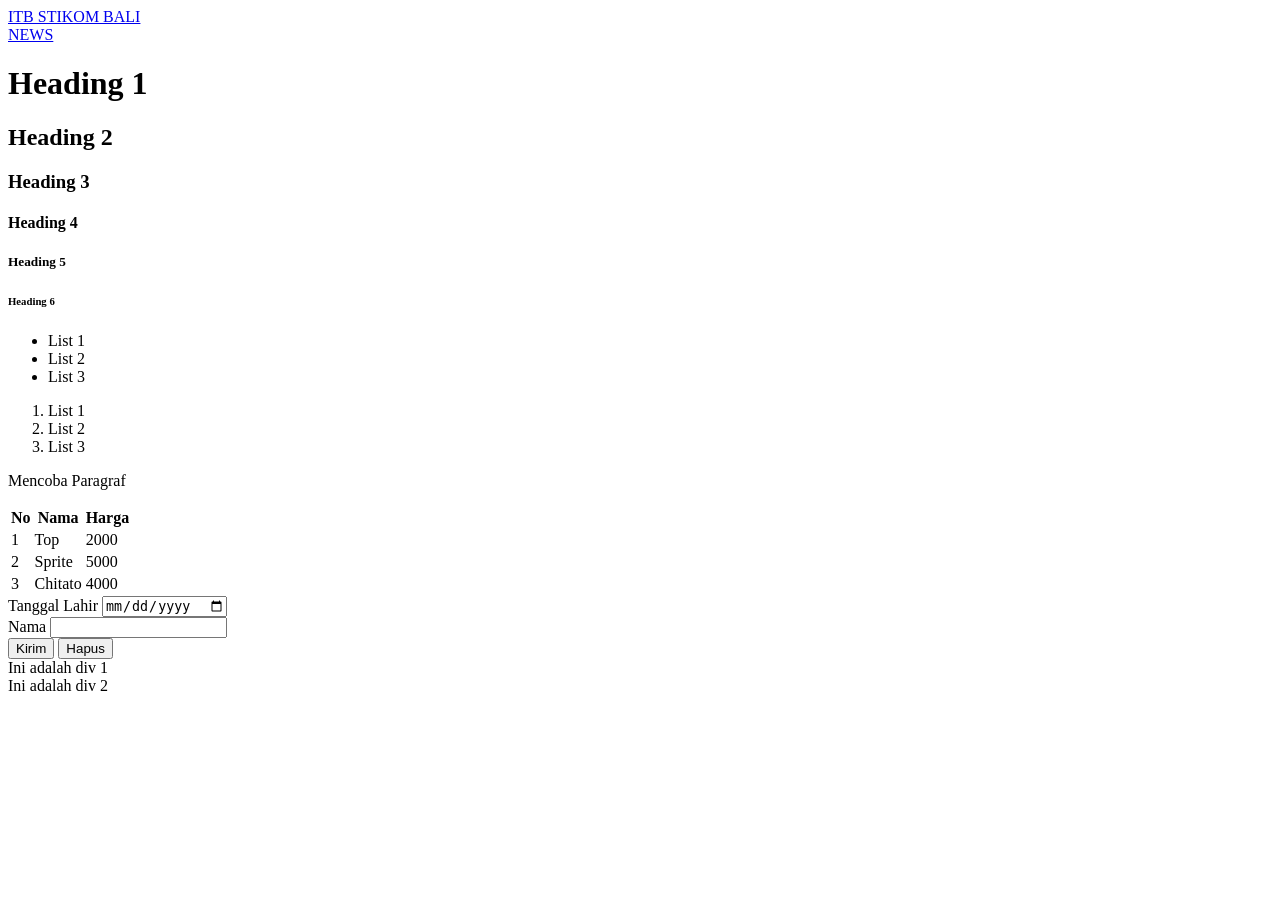
<file: pertemuan2/index.html>
<!DOCTYPE html>
<html>
    <head>
        <title> Pertemuan 2</title>
    </head>
    <body> 
        <a title="Menuju ke Situs ITB STIKOM"
     href="http://stikom-bali.ac.id" 
     target="_blank"> ITB STIKOM BALI</a>

        <br />
        <a href="news.html">NEWS</a>
        <h1>Heading 1</h1>
        <h2>Heading 2</h2>
        <h3>Heading 3</h3>
        <h4>Heading 4</h4>
        <h5>Heading 5</h5>
        <h6>Heading 6</h6>
        <ul>
            <li>List 1</li>
            <li>List 2</li>
            <li>List 3</li>
        </ul>
        <ol>
            <li>List 1</li>
            <li>List 2</li>
            <li>List 3</li>
        </ol>
        <p>Mencoba Paragraf</p>
        <table>
            <tr>
                <th>No</th>
                <th>Nama</th>
                <th>Harga</th>
            </tr>
            <tr>
                <td>1</td>
                <td>Top</td>
                <td> 2000</td>
            </tr>
            <tr>
                <td>2</td>
                <td>Sprite</td>
                <td>5000</td>
            </tr>
            <tr>
                <td>3</td>
                <td>Chitato</td>
                <td>4000</td>
            </tr>
        </table>
        <form method="post" action="proses.html">
            <label for="tanggal_lahir">Tanggal Lahir</label>
            <input id="tanggal_lahir" type="date" /><br />
            <label for="nama">Nama</label>
            <input id="nama" type="text_area" /><br />
            <button type="sumbit">Kirim</button>
            <button type="hapus">Hapus</button>
        </form>
        <div>Ini adalah div 1</div>
        <div>Ini adalah div 2</div>
    </body>
</html>
</file>
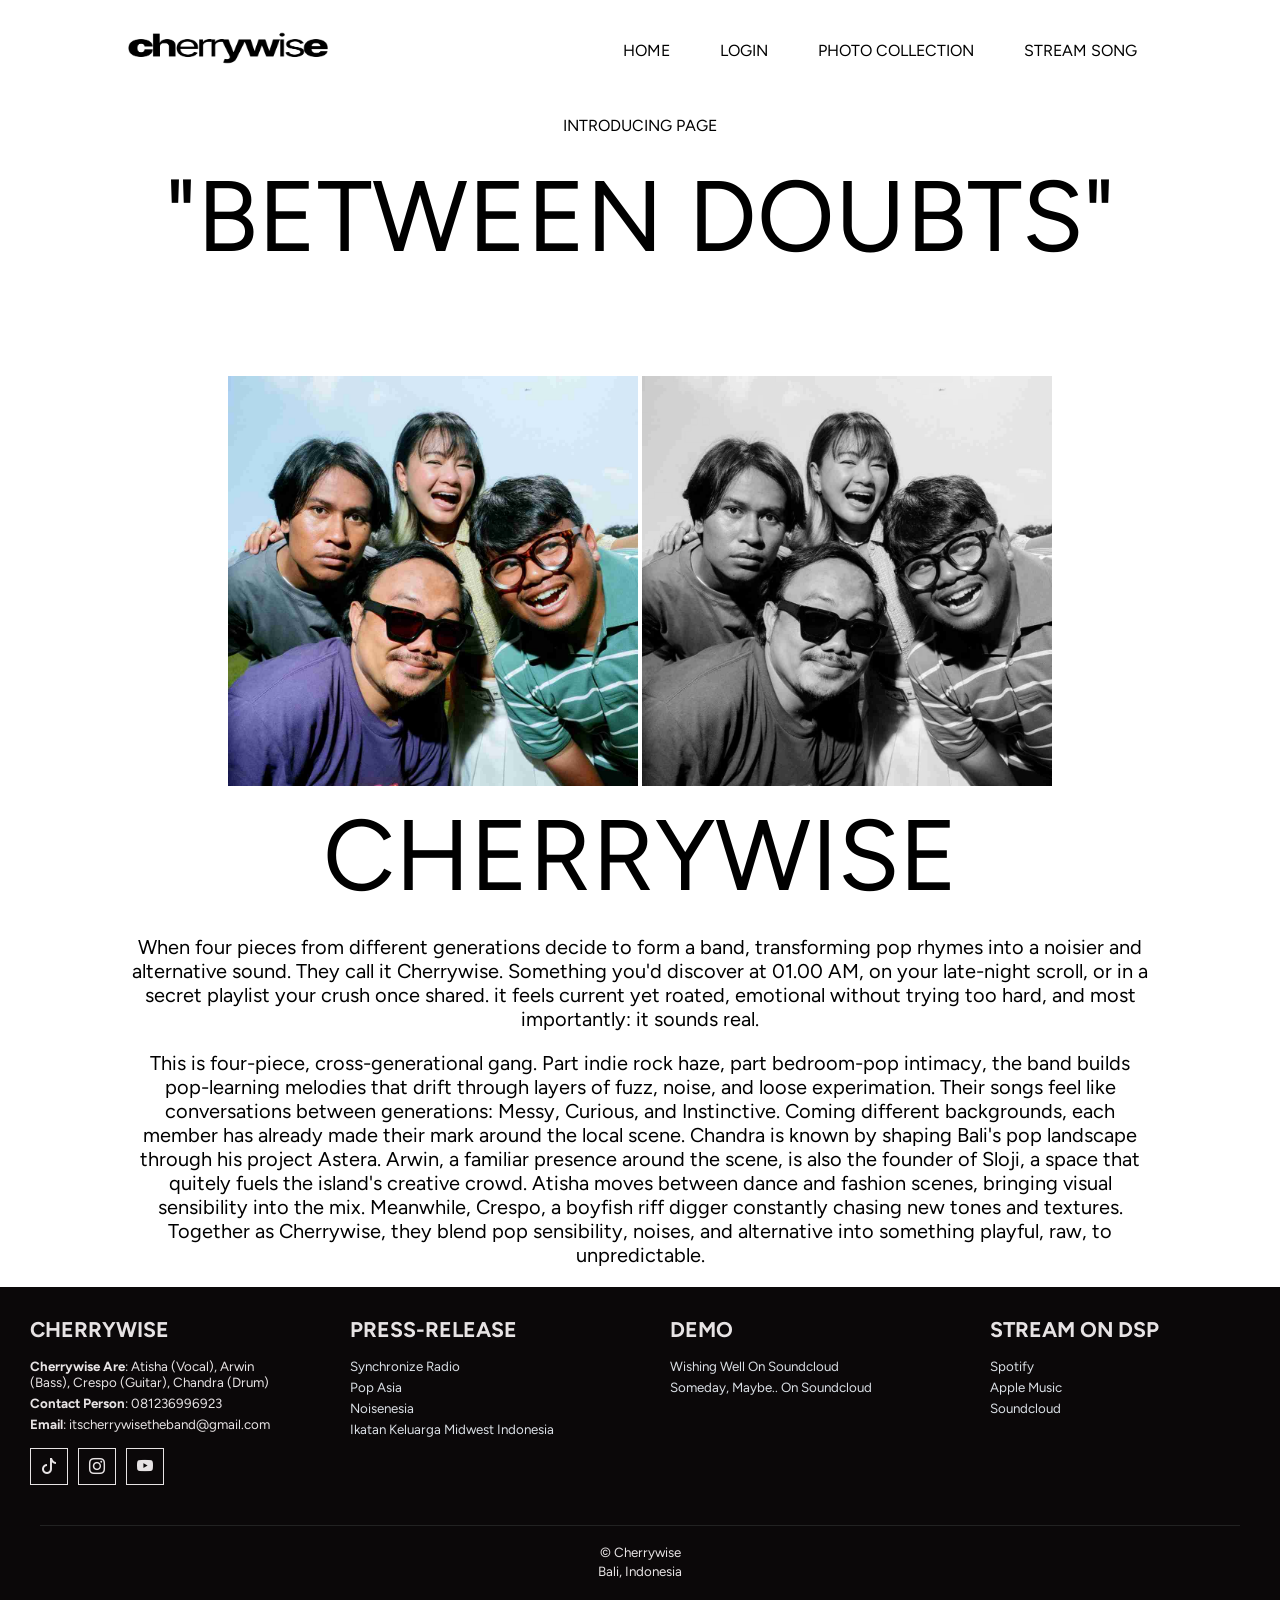
<file: uts/index.html>
<!doctype html>
<html>
  <head>
    <title>UTS</title>
    <meta name="viewport" content="width=device-width, initial-scale=1.0" />
    <link rel="stylesheet" href="style.css" />
    <link
      rel="stylesheet"
      href="https://cdn.jsdelivr.net/npm/bootstrap-icons@1.13.1/font/bootstrap-icons.min.css"
    />
    <link rel="preconnect" href="https://fonts.googleapis.com" />
    <link rel="preconnect" href="https://fonts.gstatic.com" crossorigin />
    <link
      href="https://fonts.googleapis.com/css2?family=Figtree:ital,wght@0,300..900;1,300..900&display=swap"
      rel="stylesheet"
    />
  </head>
  <body>

    <!-- HEADER -->
    <div class="wrapper">
      <div class="header">
        <div class="header-container">
          <div class="brand-container">
            <div class="brand-logo">
              <img src="image/logo-cw.png" alt="Logo" style="width: 200px; height: auto" />
            </div>
            <div class="brand-nav">
              <ul>
                <li><a href ="index.html">HOME</a></li>
                <li><a href="login.html">LOGIN</a></li>
                <li><a href="gallery.html">PHOTO COLLECTION</a></li>
                <li><a href="stream.html">STREAM SONG</a></li>
              </ul>
            </div>
          </div>
        </div>
      </div>

      <!-- JUDUL -->
      <p>INTRODUCING PAGE</p>
      <p style="font-size: 100px; margin-top: 5px;">"BETWEEN DOUBTS"</p>

      <!-- KONTEN -->
      <div class="container">
        <div class="content">
              <img src="image/home.jpg" style="width: 40%; height: auto;">
              <img id="img1" src="image/home.jpg" style="width: 40%; height: auto;">
              <p style="font-size: 100px; margin-top: 5px; margin-bottom: 5px;">CHERRYWISE</p>
              <P style="font-size: 20px;">When four pieces from different generations decide to form a band,
                transforming pop rhymes into a noisier and alternative sound. They call it Cherrywise.
                Something you'd discover at 01.00 AM, on your late-night scroll, or in a secret playlist your crush
                once shared. it feels current yet roated, emotional without trying too hard, and most importantly: it sounds real.
              </P>
              <p style="font-size: 20px;">This is four-piece, cross-generational gang. Part indie rock haze, part bedroom-pop intimacy, the band builds
                pop-learning melodies that drift through layers of fuzz, noise, and loose experimation. Their songs feel like conversations between generations: Messy, Curious, and Instinctive.
                Coming different backgrounds, each member has already made their mark around the local scene. Chandra is known by shaping Bali's pop landscape through his project Astera.
                Arwin, a familiar presence around the scene, is also the founder of Sloji, a space that quitely fuels the island's creative crowd.
                Atisha moves between dance and fashion scenes, bringing visual sensibility into the mix. Meanwhile, Crespo, a boyfish riff digger constantly chasing new tones and textures.
                Together as Cherrywise, they blend pop sensibility, noises, and alternative into something playful, raw, to unpredictable.
              </p>
        </div>
      </div>
 

      <!-- FOOTER -->
      <div class="footer">
        <div class="footer-container">
          <div class="row">
            <div class="col">
              <div style="margin-top: 20px; padding: 0 20px">
                <h3>CHERRYWISE</h3>
                <ul>
                  <li><strong>Cherrywise Are</strong>: Atisha (Vocal), Arwin (Bass), Crespo (Guitar), Chandra (Drum)</li>
                  <li><strong>Contact Person</strong>: 081236996923</li>
                  <li><strong>Email</strong>: itscherrywisetheband@gmail.com</li>
                </ul>
                <div class="button-group">
                  <a href="https://www.tiktok.com/@cherrywisetheband?_r=1&_t=ZS-96M5sJndbCX"><i class="bi bi-tiktok"></i></a>
                  <a href="https://www.instagram.com/cherrywisetheband?igsh=d2N2MjEyZWRxNmJz&utm_source=qr"><i class="bi bi-instagram"></i></a>
                  <a href="https://youtube.com/channel/UCpXazQKggHkxWvaPHjwpRqQ?si=9b9FNZ7Uwwj6G5Du"><i class="bi bi-youtube"></i></a>
                </div>
              </div>
            </div>
            <div class="col">
              <div style="margin-top: 20px; padding: 0 20px">
                <h3>PRESS-RELEASE</h3>
                <ul>
                  <li><a href="https://www.instagram.com/p/DX86QcTmUzy/?img_index=5&igsh=OHBma2hkeTh6YXhl">Synchronize Radio</a></li>
                  <li><a href="https://www.instagram.com/p/DX3Z1gCEsbz/?igsh=MWFhc3FlYjE3c2hvbw==">Pop Asia</a></li>
                  <li><a href="https://www.instagram.com/p/DXy8rbGD4qs/?igsh=dXc5ZHN5amg5M2Zo">Noisenesia</a></li>
                  <li><a href="https://www.instagram.com/p/DYNQ4i2E0C5/?igsh=NWdvYWdsaHRvMXk3">Ikatan Keluarga Midwest Indonesia</a></li>
                </ul>
              </div>
            </div>
            <div class="col">
              <div style="margin-top: 20px; padding :  0 20px">
                <h3>DEMO</h3>
                <ul>
                  <li><a href="https://on.soundcloud.com/eYsbHwh4ZOuHoaROiZ">Wishing Well On Soundcloud</a></li>
                  <li><a href="https://on.soundcloud.com/XCj46xBeNWPB9gDvx2">Someday, Maybe.. On Soundcloud</a></li>
                </ul>
              </div>
            </div>
            <div class="col">
              <div style="margin-top: 20px; padding : 0 20px">
                <h3>STREAM ON DSP</h3>
                <ul>
                  <li><a href="https://open.spotify.com/artist/13xE8mPO7yhIBKSbZ1XfC8?si=SzTkBazQQZy-m8M2GmwSxg">Spotify</a></li>
                  <li><a href="https://music.apple.com/id/artist/cherrywise/1891004832">Apple Music</a></li>
                  <li><a href="https://on.soundcloud.com/fcTAkQBLgN1t4MqOmN">Soundcloud</a></li>
                </ul>
              </div>
            </div>
          </div>
          <div class="row">
            <div class="col">
              <div class="copyright">
                <p style="text-align: center">
                  <small>
                    &copy; Cherrywise<br />
                    Bali, Indonesia
                  </small>
                </p>
              </div>
            </div>
          </div>
        </div>
      </div>
    </div>
  </body>
</html>
</file>
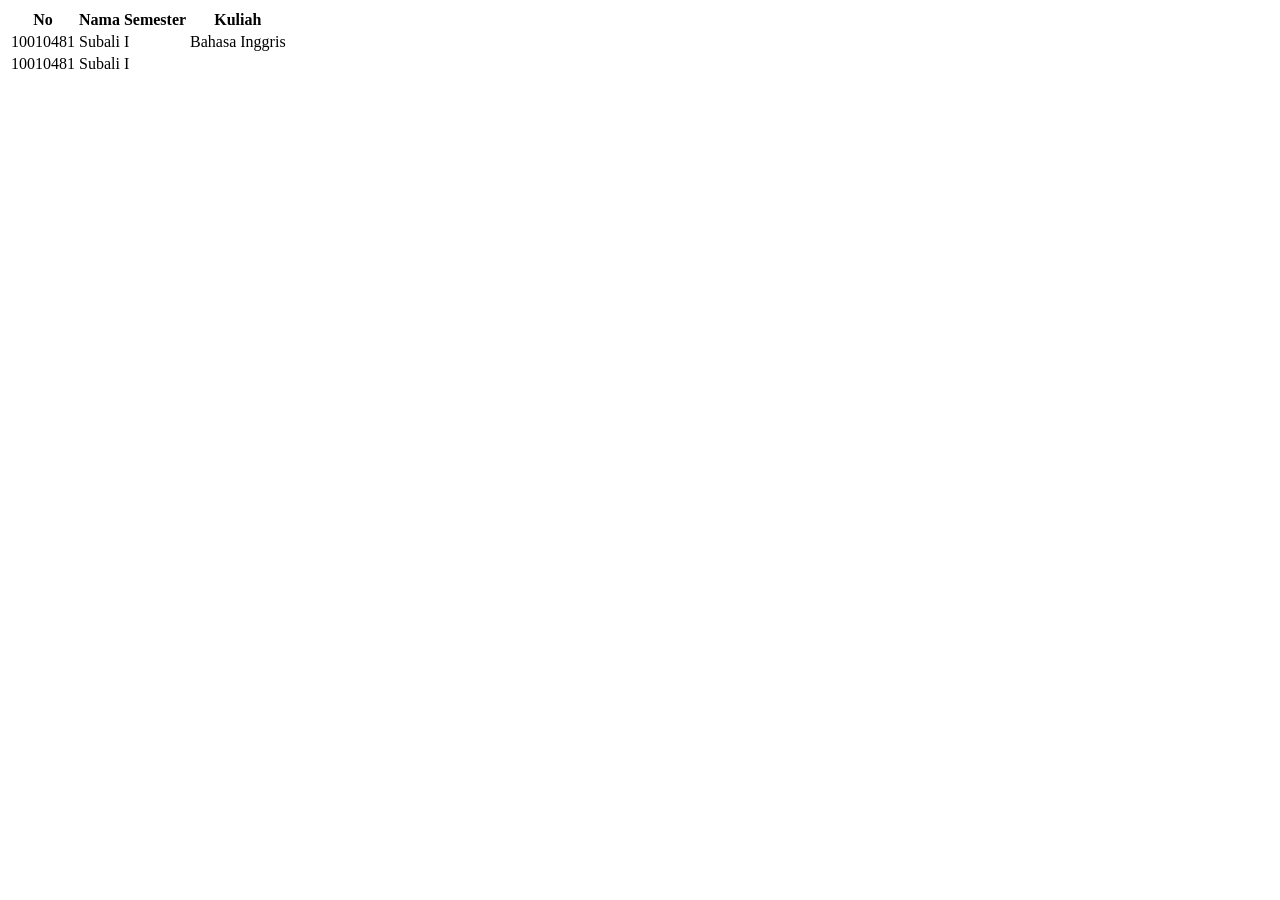
<file: pertemuan2/tabel.html>
<!DOCTYPE html>
<html>
    <head>
        <title>Coba Table</title>
    </head>
    <body>
        <table>
            <tr>
                <th>No</th>
                <th>Nama</th>
                <th>Semester</th>
                <th>Kuliah</th>
            </tr>
            <tr>
                <td>10010481</td>
                <td>Subali</td>
                <td>I</td>
                <td>Bahasa Inggris</td>
              
            </tr>
            <tr>
                <td>10010481</td>
                <td>Subali</td>
                <td>I</td>
            </tr>
        </table>
    </body>
</html>
</file>
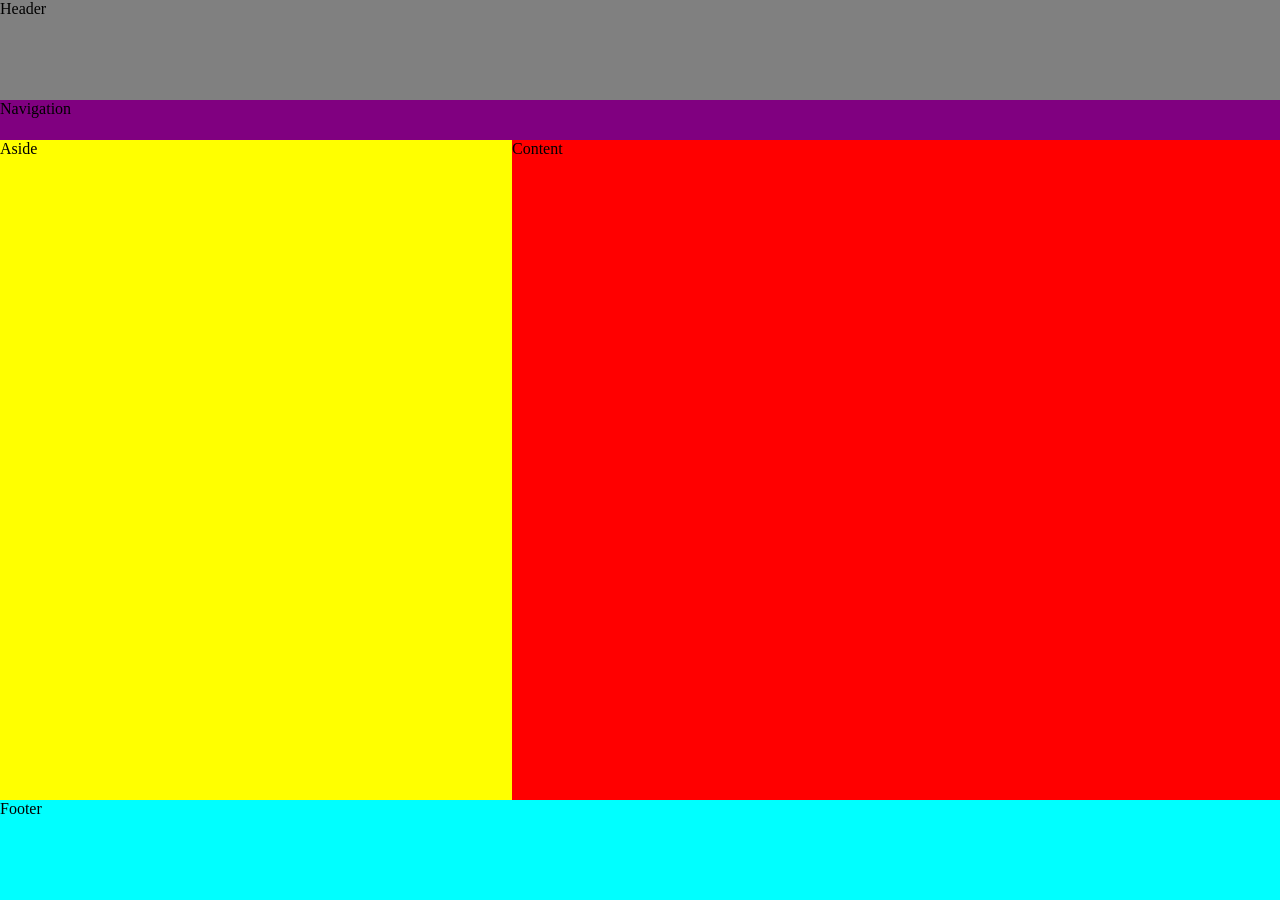
<file: pertemuan3/latihan_css.html>
<!doctype html>
<html>
  <head>
    <title>Pertemuan 3</title>
    <link rel="stylesheet" href="style.css" />
  </head>
  <body>
    <div class="wrapper">
      <div class="header">Header</div>
      <div class="nav">Navigation</div>
      <div class="container">
        <div class="aside">Aside</div>
        <div class="content">Content</div>
      </div>
      <div class="footer">Footer</div>
    </div>
  </body>
</html>
</file>
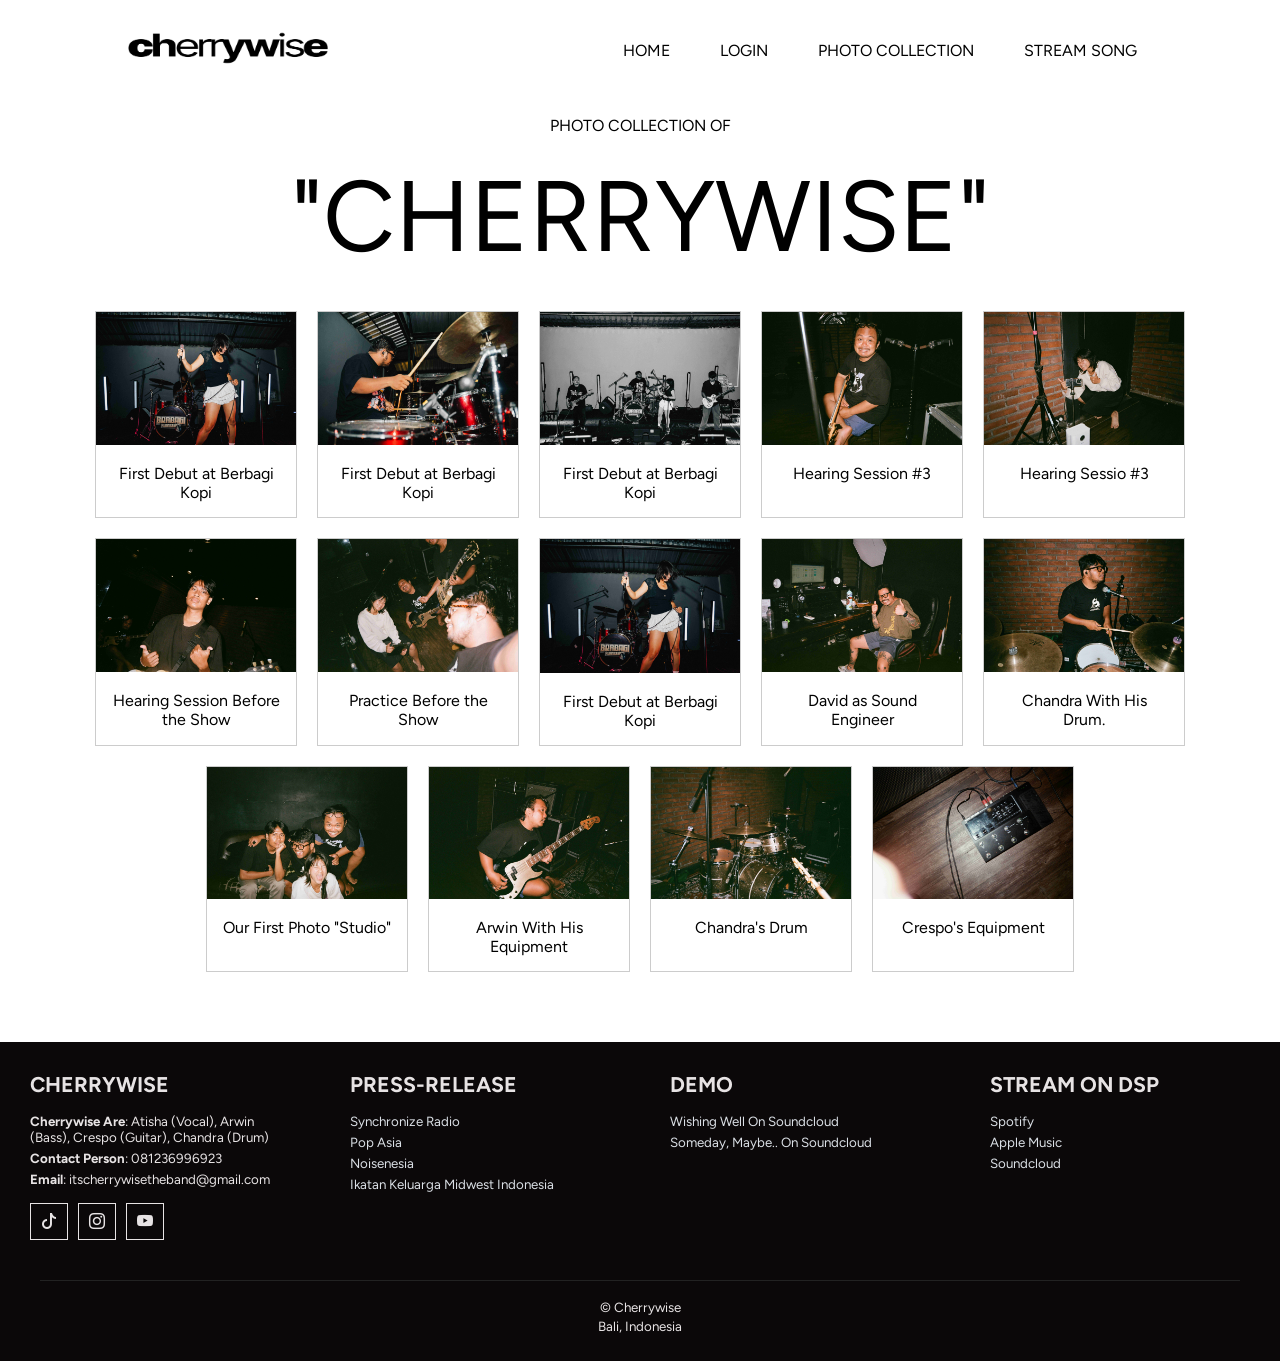
<file: uts/gallery.html>
<!doctype html>
<html>
  <head>
    <title>UTS</title>
    <meta name="viewport" content="width=device-width, initial-scale=1.0" />
    <link rel="stylesheet" href="style.css" />
    <link
      rel="stylesheet"
      href="https://cdn.jsdelivr.net/npm/bootstrap-icons@1.13.1/font/bootstrap-icons.min.css"
    />
    <link rel="preconnect" href="https://fonts.googleapis.com" />
    <link rel="preconnect" href="https://fonts.gstatic.com" crossorigin />
    <link
      href="https://fonts.googleapis.com/css2?family=Figtree:ital,wght@0,300..900;1,300..900&display=swap"
      rel="stylesheet"
    />
  </head>
  <body>
    <!-- HEADER -->
    <div class="wrapper">
      <div class="header">
        <div class="header-container">
          <div class="brand-container">
            <div class="brand-logo">
              <img src="image/logo-cw.png" alt="Logo" style="width: 200px; height: auto" />
            </div>
            <div class="brand-nav">
              <ul>
                <li><a href ="index.html">HOME</a></li>
                <li><a href="login.html">LOGIN</a></li>
                <li><a href="gallery.html">PHOTO COLLECTION</a></li>
                <li><a href="stream.html">STREAM SONG</a></li>
              </ul>
            </div>
          </div>
        </div>
      </div>

      <!-- JUDUL -->
      <p>PHOTO COLLECTION OF</p>
       <p style="font-size: 100px; margin-top: 5px; margin-bottom: 25px;">"CHERRYWISE"</p>

      <!-- KONTEN FOTO -->
      <div class="content">
      <div class="gallery">
        <div class="gallery-item">
            <a target="_blank" href="image/content3.jpg">
                <img src="image/content3.jpg" alt="Gallery 1" width="auto" height="auto">
            </a>
            <div class="desc">First Debut at Berbagi Kopi</div>
        </div>

        <div class="gallery-item">
            <a target="_blank" href="image/content2.jpg">
                <img src="image/content2.jpg" alt="Gallery 2" width="auto" height="auto">
            </a>
            <div class="desc">First Debut at Berbagi Kopi</div>
        </div>

        <div class="gallery-item">
            <a target="_blank" href="image/content5.jpg">
                <img src="image/content5.jpg" alt="Gallery 2" width="auto" height="auto">
            </a>
            <div class="desc">First Debut at Berbagi Kopi</div>
        </div>

        <div class="gallery-item">
            <a target="_blank" href="image/content6.jpg">
                <img src="image/content6.jpg" alt="Gallery 2" width="auto" height="auto">
            </a>
            <div class="desc">Hearing Session #3</div>
        </div>

        <div class="gallery-item">
            <a target="_blank" href="image/content7.jpg">
                <img src="image/content7.jpg" alt="Gallery 2" width="auto" height="auto">
            </a>
            <div class="desc">Hearing Sessio #3</div>
        </div>

        <div class="gallery-item">
            <a target="_blank" href="image/content8.jpg">
                <img src="image/content8.jpg" alt="Gallery 2" width="auto" height="auto">
            </a>
            <div class="desc">Hearing Session Before the Show</div>
        </div>

        <div class="gallery-item">
            <a target="_blank" href="image/content9.jpg">
                <img src="image/content9.jpg" alt="Gallery 2" width="auto" height="auto">
            </a>
            <div class="desc">Practice Before the Show</div>
        </div>

         <div class="gallery-item">
            <a target="_blank" href="image/content3.jpg">
                <img src="image/content3.jpg" alt="Gallery 2" width="700" height="auto">
            </a>
            <div class="desc">First Debut at Berbagi Kopi</div>
        </div>

        <div class="gallery-item">
            <a target="_blank" href="image/content10.jpg">
                <img src="image/content10.jpg" alt="Gallery 2" width="700" height="auto">
            </a>
            <div class="desc">David as Sound Engineer</div>
        </div>

        <div class="gallery-item">
            <a target="_blank" href="image/content11.jpg">
                <img src="image/content11.jpg" alt="Gallery 2" width="700" height="auto">
            </a>
            <div class="desc">Chandra With His Drum.</div>
        </div>

        <div class="gallery-item">
            <a target="_blank" href="image/content12.jpg">
                <img src="image/content12.jpg" alt="Gallery 2" width="700" height="auto">
            </a>
            <div class="desc">Our First Photo "Studio"</div>
        </div>

        <div class="gallery-item">
            <a target="_blank" href="image/content14.jpg">
                <img src="image/content14.jpg" alt="Gallery 2" width="700" height="auto">
            </a>
            <div class="desc">Arwin With His Equipment</div>
        </div>

        <div class="gallery-item">
            <a target="_blank" href="image/content13.jpg">
                <img src="image/content13.jpg" alt="Gallery 2" width="700" height="auto">
            </a>
            <div class="desc">Chandra's Drum</div>
        </div>

        <div class="gallery-item">
            <a target="_blank" href="image/content15.jpg">
                <img src="image/content15.jpg" alt="Gallery 2" width="700" height="auto">
            </a>
            <div class="desc">Crespo's Equipment</div>
        </div>
      </div>
      </div>

      <!-- FOOTER -->
      <div class="footer">
        <div class="footer-container">
          <div class="row">
            <div class="col">
              <div style="margin-top: 20px; padding: 0 20px">
                <h3>CHERRYWISE</h3>
                <ul>
                  <li><strong>Cherrywise Are</strong>: Atisha (Vocal), Arwin (Bass), Crespo (Guitar), Chandra (Drum)</li>
                  <li><strong>Contact Person</strong>: 081236996923</li>
                  <li><strong>Email</strong>: itscherrywisetheband@gmail.com</li>
                </ul>
                <div class="button-group">
                  <a href="https://www.tiktok.com/@cherrywisetheband?_r=1&_t=ZS-96M5sJndbCX"><i class="bi bi-tiktok"></i></a>
                  <a href="https://www.instagram.com/cherrywisetheband?igsh=d2N2MjEyZWRxNmJz&utm_source=qr"><i class="bi bi-instagram"></i></a>
                  <a href="https://youtube.com/channel/UCpXazQKggHkxWvaPHjwpRqQ?si=9b9FNZ7Uwwj6G5Du"><i class="bi bi-youtube"></i></a>
                </div>
              </div>
            </div>
            <div class="col">
              <div style="margin-top: 20px; padding: 0 20px">
                <h3>PRESS-RELEASE</h3>
                <ul>
                  <li><a href="https://www.instagram.com/p/DX86QcTmUzy/?img_index=5&igsh=OHBma2hkeTh6YXhl">Synchronize Radio</a></li>
                  <li><a href="https://www.instagram.com/p/DX3Z1gCEsbz/?igsh=MWFhc3FlYjE3c2hvbw==">Pop Asia</a></li>
                  <li><a href="https://www.instagram.com/p/DXy8rbGD4qs/?igsh=dXc5ZHN5amg5M2Zo">Noisenesia</a></li>
                  <li><a href="https://www.instagram.com/p/DYNQ4i2E0C5/?igsh=NWdvYWdsaHRvMXk3">Ikatan Keluarga Midwest Indonesia</a></li>
                </ul>
              </div>
            </div>
            <div class="col">
              <div style="margin-top: 20px; padding :  0 20px">
                <h3>DEMO</h3>
                <ul>
                  <li><a href="https://on.soundcloud.com/eYsbHwh4ZOuHoaROiZ">Wishing Well On Soundcloud</a></li>
                  <li><a href="https://on.soundcloud.com/XCj46xBeNWPB9gDvx2">Someday, Maybe.. On Soundcloud</a></li>
                </ul>
              </div>
            </div>
            <div class="col">
              <div style="margin-top: 20px; padding : 0 20px">
                <h3>STREAM ON DSP</h3>
                <ul>
                  <li><a href="https://open.spotify.com/artist/13xE8mPO7yhIBKSbZ1XfC8?si=SzTkBazQQZy-m8M2GmwSxg">Spotify</a></li>
                  <li><a href="https://music.apple.com/id/artist/cherrywise/1891004832">Apple Music</a></li>
                  <li><a href="https://on.soundcloud.com/fcTAkQBLgN1t4MqOmN">Soundcloud</a></li>
                </ul>
              </div>
            </div>
          </div>
          <div class="row">
            <div class="col">
              <div class="copyright">
                <p style="text-align: center">
                  <small>
                    &copy; Cherrywise<br />
                    Bali, Indonesia
                  </small>
                </p>
              </div>
            </div>
          </div>
        </div>
      </div>
    </div>
  </body>
</html>
</file>
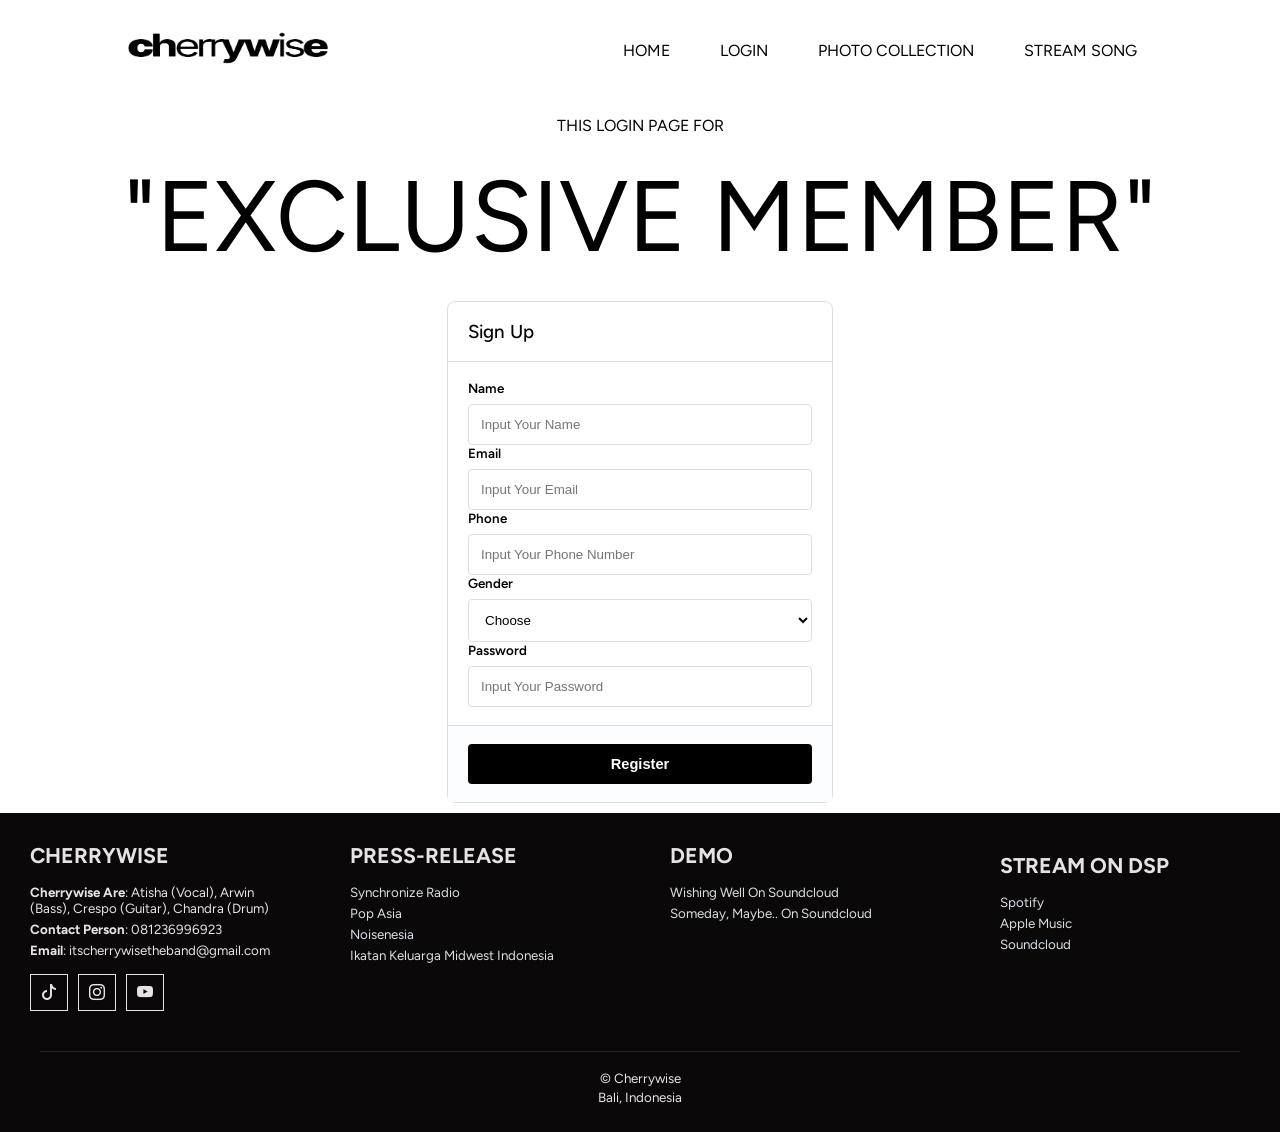
<file: uts/login.html>
<!doctype html>
<html>
  <head>
    <title>UTS</title>
    <meta name="viewport" content="width=device-width, initial-scale=1.0" />
    <link rel="stylesheet" href="style.css" />
    <link
      rel="stylesheet"
      href="https://cdn.jsdelivr.net/npm/bootstrap-icons@1.13.1/font/bootstrap-icons.min.css"
    />
    <link rel="preconnect" href="https://fonts.googleapis.com" />
    <link rel="preconnect" href="https://fonts.gstatic.com" crossorigin />
    <link
      href="https://fonts.googleapis.com/css2?family=Figtree:ital,wght@0,300..900;1,300..900&display=swap"
      rel="stylesheet"
    />
  </head>
  <body>

    <!-- HEADER -->
    <div class="wrapper">
      <div class="header">
        <div class="header-container">
          <div class="brand-container">
            <div class="brand-logo">
              <img src="image/logo-cw.png" alt="Logo" style="width: 200px; height: auto" />
            </div>
            <div class="brand-nav">
              <ul>
                <li><a href ="index.html">HOME</a></li>
                <li><a href="login.html">LOGIN</a></li>
                <li><a href="gallery.html">PHOTO COLLECTION</a></li>
                <li><a href="stream.html">STREAM SONG</a></li>
              </ul>
            </div>
          </div>
        </div>
      </div>

      <!-- JUDUL -->
      <p>THIS LOGIN PAGE FOR</p>
       <p style="font-size: 100px; margin-top: 5px; margin-bottom: 25px;">"EXCLUSIVE MEMBER"</p>

       <!-- CARD -->
        <div class="card">
            <div class="card-header">
              <h3>Sign Up</h3>
            </div>
            <div class="card-body">
              <div class="form-container">
                <div class="input-container">
                  <label>Name</label>
                  <input type="text" placeholder="Input Your Name" />
                </div>
                <div class="input-container">
                  <label>Email</label>
                  <input type="email" placeholder="Input Your Email" />
                </div>
                <div class="input-container">
                  <label>Phone</label>
                  <input type="text" placeholder="Input Your Phone Number" />
                </div>
                <div class="input-container">
                  <label>Gender</label>
                  <select>
                    <option hidden selected>Choose</option>
                    <option>Male</option>
                    <option>Female</option>
                  </select>
                </div>
                <div class="input-container">
                  <label>Password</label>
                  <input type="password" placeholder="Input Your Password" />
                </div>
              </div>
            </div>
            <div class="card-footer">
              <button type="button">Register</button>
            </div>
      </div>

      <!-- FOOTER -->
      <div class="footer">
        <div class="footer-container">
          <div class="row">
            <div class="col">
              <div style="margin-top: 20px; padding: 0 20px">
                <h3>CHERRYWISE</h3>
                <ul>
                  <li><strong>Cherrywise Are</strong>: Atisha (Vocal), Arwin (Bass), Crespo (Guitar), Chandra (Drum)</li>
                  <li><strong>Contact Person</strong>: 081236996923</li>
                  <li><strong>Email</strong>: itscherrywisetheband@gmail.com</li>
                </ul>
                <div class="button-group">
                  <a href="https://www.tiktok.com/@cherrywisetheband?_r=1&_t=ZS-96M5sJndbCX"><i class="bi bi-tiktok"></i></a>
                  <a href="https://www.instagram.com/cherrywisetheband?igsh=d2N2MjEyZWRxNmJz&utm_source=qr"><i class="bi bi-instagram"></i></a>
                  <a href="https://youtube.com/channel/UCpXazQKggHkxWvaPHjwpRqQ?si=9b9FNZ7Uwwj6G5Du"><i class="bi bi-youtube"></i></a>
                </div>
              </div>
            </div>
            <div class="col">
              <div style="margin-top: 20px; padding: 0 20px">
                <h3>PRESS-RELEASE</h3>
                <ul>
                  <li><a href="https://www.instagram.com/p/DX86QcTmUzy/?img_index=5&igsh=OHBma2hkeTh6YXhl">Synchronize Radio</a></li>
                  <li><a href="https://www.instagram.com/p/DX3Z1gCEsbz/?igsh=MWFhc3FlYjE3c2hvbw==">Pop Asia</a></li>
                  <li><a href="https://www.instagram.com/p/DXy8rbGD4qs/?igsh=dXc5ZHN5amg5M2Zo">Noisenesia</a></li>
                  <li><a href="https://www.instagram.com/p/DYNQ4i2E0C5/?igsh=NWdvYWdsaHRvMXk3">Ikatan Keluarga Midwest Indonesia</a></li>
                </ul>
              </div>
            </div>
            <div class="col">
              <div style="margin-top: 20px; padding :  0 20px">
                <h3>DEMO</h3>
                <ul>
                  <li><a href="https://on.soundcloud.com/eYsbHwh4ZOuHoaROiZ">Wishing Well On Soundcloud</a></li>
                  <li><a href="https://on.soundcloud.com/XCj46xBeNWPB9gDvx2">Someday, Maybe.. On Soundcloud</a></li>
                </ul>
              </div>
            </div>
            <div class="col">
              <div class="col">
              <div style="margin-top: 20px; padding : 0 20px">
                <h3>STREAM ON DSP</h3>
                <ul>
                  <li><a href="https://open.spotify.com/artist/13xE8mPO7yhIBKSbZ1XfC8?si=SzTkBazQQZy-m8M2GmwSxg">Spotify</a></li>
                  <li><a href="https://music.apple.com/id/artist/cherrywise/1891004832">Apple Music</a></li>
                  <li><a href="https://on.soundcloud.com/fcTAkQBLgN1t4MqOmN">Soundcloud</a></li>
                </ul>
              </div>
            </div>
            </div>
          </div>
          <div class="row">
            <div class="col">
              <div class="copyright">
                <p style="text-align: center">
                  <small>
                    &copy; Cherrywise<br />
                    Bali, Indonesia
                  </small>
                </p>
              </div>
            </div>
          </div>
        </div>
      </div>
    </div>
  </body>
</html>
</file>
<file: uts/style.css>
html {
  min-height: 100vh;
}

body {
  font-family: "Figtree", sans-serif;
  margin: 0;
  min-height: 100vh;
}

h3 {
  margin: 0;
}

.wrapper {
  display: flex;
  flex-direction: column;
  justify-content: center;
  align-items: center;
  min-height: 100vh;
}

.container {
  width: 80%;
  display: flex;
  flex: 1;
}

.container-login {
    width: 100%;
    display:flex;
    flex: 1;
    align-items: center;
}

.header {
  display: flex;
  background-color: white;
  width: 100%;
  height: 100px;
  justify-content: center;
  align-items: center;
}

.nav {
  display: flex;
  width: 100%;
  background-color: white;
  justify-content: center;
  align-items: center;
}

.footer {
  display: flex;
  width: 100%;
  justify-content: center;
  align-items: center;
}

.aside {
  width: 25%;
  padding: 15px;
}

.content {
  background-color: white;
  flex: 1;
  text-align: center;
}

.content p:hover{
  color: #fdc500;
  transition: 1s;
}

/*FOTO INDEX */
#img1{
  filter: grayscale(1);
}

.gallery-item:hover{
  background-color: #fdc500;
  width: 230px;
  transition: 1s;
}


/* TABLE STREAM */

table {
  font-family: "Figtree", sans-serif;
  border-collapse: collapse;
  margin-bottom: 20px;
  font-size: x-large;
}


td, th {
  border: 1px solid #dddd;
  text-align: center;
  padding: 10px;
}

td {
  text-align: left;
}

.header-container,
.nav-container,
.footer-container {
  width: 80%;
}



/* BRAND */
.brand-container {
  display: flex;
  flex: 1;
}

.brand-logo {
  min-width: 250px;
}

.brand-logo img {
  width: 400px;
  height: 100%;
}

.brand-nav {
  display: flex;
  flex: 1;
  justify-content: flex-end;
  align-items: center;
}

.brand-nav ul {
  display: flex;
  gap: 20px;
  list-style-type: none;
  padding: 0;
  margin: 0;
}

.brand-nav li a {
  padding: 8px 15px;
  color: black;
  transition: all 0.5s;
  border-radius: 4px;
  text-decoration: none;
}

.brand-nav li a:hover {
  background-color: rgb(207, 207, 207);
  color: #000000;
}

/* Nav */

.nav-container ul {
  display: flex;
  list-style-type: none;
  padding: 0;
  margin: 0;
}

.nav-container li {
  display: flex;
  align-items: center;
}

.nav-container li a {
  padding: 12px 15px;
  color: #ffffff;
  transition: all 0.5s;
  text-decoration: none;
}

.nav-container li a:hover {
  background-color: #001d3d;
}

.card {
  border: 1px solid #dadfe5;
  border-radius: 8px;
  width: 30%;
  margin-bottom: 10px;
}

.card-header {
  padding: 18px 20px;
  border-bottom: 1px solid #dadfe5;
}

.card-header h3 {
  margin: 0px;
  font-weight: 500;
}

.card-body {
  padding: 18px 20px;
}

.card-footer {
  background-color: #fcfdfe;
  padding: 18px 20px;
  border-top: 1px solid #dadfe5;
}

.card-footer button {
  width: 100%;
  padding: 12px 0;
  background-color: black;
  border: 0px;
  border-radius: 4px;
  color: #ffffff;
  font-size: 11pt;
  font-weight: 600;
  transition: all 0.5s;
}

.card-footer button:hover {
  cursor: pointer;
  background-color: #fdc500;
  color: #000000;
}

/* Form */

.form-container {
  display: flex;
  flex-direction: column;
}

.input-container {
  display: flex;
  flex-direction: column;
  gap: 8px;
}

.input-container label {
  font-size: 10pt;
  font-weight: 600;
}

.input-container input,
.input-container select {
  background-color: #ffffff;
  border: 1px solid #dadfe5;
  border-radius: 4px;
  padding: 12px;
  transition: all 0.5s;
}

.input-container input:focus-visible {
  outline: none;
  border-color: #001d3d;
}

/* Footer */

.footer-container {
  display: flex;
  width: 100%;
  flex-direction: column;
  gap: 20px;
  background-color: #0b0809;
  color: #e7e3e4;
}

.row {
  display: flex;
}

.col {
  flex: 1;
  padding: 10px;
}

.footer h3 {
  font-size: 16pt;
}

.footer ul {
  display: flex;
  flex-direction: column;
  gap: 5px;
  list-style-type: none;
  padding: 0;
}

.footer ul li {
  font-size: 10pt;
}

.footer ul li a {
  color: #dadfe5;
  text-decoration: none;
  transition: all 0.5s;
}

.footer ul li a:hover {
  color: #fdc500;
}

.footer .button-group a {
  border: 1px solid #e7e3e4;
  padding: 8px 10px;
  color: #e7e3e4;
  transition: all 0.5s;
}

.footer .button-group a:hover {
  color: #fdc500;
  border-color: #fdc500;
}

.button-group {
  display: flex;
  gap: 10px;
}

.copyright {
  border-top: 1px solid #222222;
  margin: 0 30px;
}

@media (max-width: 600px) {
  .container {
    flex-direction: column;
  }

  .aside {
    width: 100%;
  }
}

.gallery {
  display: flex;
  flex-wrap: wrap;
  justify-content: center;
  margin-bottom: 60px;
}

.gallery-item {
  margin: 10px;
  border: 1px solid #ccc;
  width: 200px;
}

.gallery-item:hover {
  border: 1px solid #777;
}
.gallery-item img {
  width: 100%;
  height: auto;
}
.gallery-item div.desc {
  padding: 15px;
  text-align: center;
}
</file>
<file: pertemuan3/style.css>
body {
  margin: 0;
  height: 100vh;
}

.wrapper {
  display: flex;
  flex-direction: column;
  min-height: 100vh;
}

.container {
  background-color: blue;
  display: flex;
  flex: 1;
}

.header {
  background-color: grey;
  height: 100px;
}

.nav {
  background-color: purple;
  height: 40px;
}

.footer {
  background-color: Cyan;
  height: 100px;
}

.aside {
  background-color: yellow;
  width: 40%;
}

.content {
  background-color: red;
  flex: 1;
}
</file>
